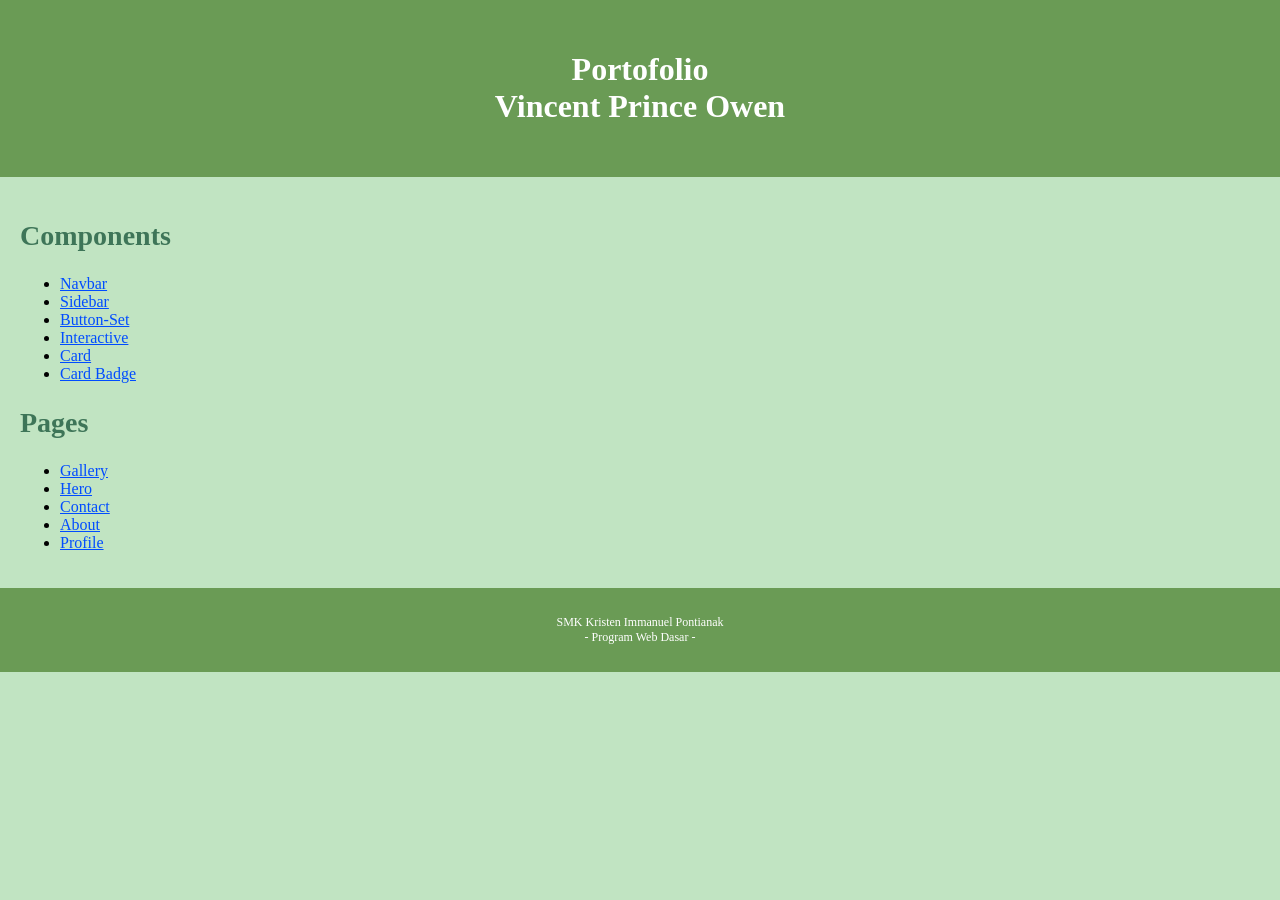
<file: index.html>
<!DOCTYPE html>
<html lang="en">
<head>
    <meta charset="UTF-8">
    <meta name="viewport" content="width=device-width, initial-scale=1.0">
    <title>Index</title>
    <link rel="stylesheet" href="/styles/index.css">
</head>
<body>
    <header>
        <h1>Portofolio <br>Vincent Prince Owen</h1>
    </header>

    <main>
        <section id="components">
            <h2>Components</h2>
            <ul>
                <li><a href="/components/navbar.html">Navbar</a></li>
                <li><a href="/components/sidebar.html">Sidebar</a></li>
                <li><a href="/components/button-set.html">Button-Set</a></li>
                <li><a href="/components/interative.html">Interactive</a></li>
                <li><a href="/components/card.html">Card</a></li>
                <li><a href="/components/card-badge.html">Card Badge</a></li>
            </ul>
        </section>

        <section id="pages">
            <h2>Pages</h2>
            <ul>
                <li><a href="/pages/gallery.html">Gallery</a></li>
                <li><a href="/pages/hero.html">Hero</a></li>
                <li><a href="/pages/contact.html">Contact</a></li>
                <li><a href="/pages/about.html">About</a></li>
                <li><a href="/pages/profile.html">Profile</a></li>
            </ul>
        </section>
    </main>

    <footer>
        <p>SMK Kristen Immanuel Pontianak<br> - Program Web Dasar - </p>
    </footer>
</body>
</html>
</file>
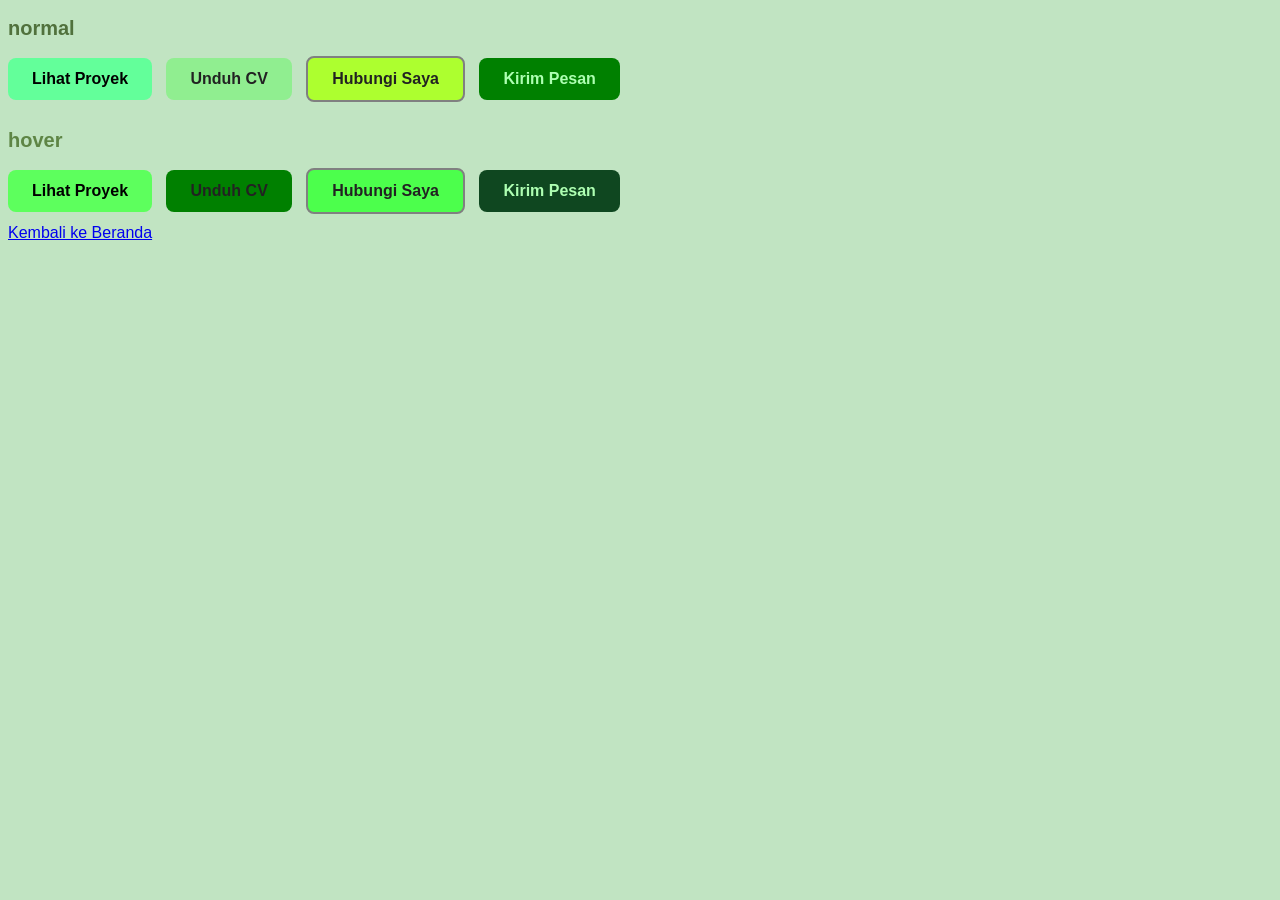
<file: components/button-set.html>
<!DOCTYPE html>
<html lang="id">
<head>
    <meta charset="UTF-8">
    <meta name="viewport" content="width=device-width, initial-scale=1.0">
    <title>Button Set</title>
    <style>
        body {
            background-color: #f4f4f4;
            font-family: Arial, sans-serif;
        }
        h2 {
            color: #222222;
            font-size: 20px;
        }
        .btn {
            display: inline-block;
            padding: 12px 24px;
            border-radius: 8px;
            font-weight: bold;
            text-decoration: none;
            cursor: pointer;
            object-position: center;
        }
        .button-group .btn {
            margin-right: 10px;
            margin-bottom: 10px;
        }
        .btn-primary {
            background-color: rgb(99, 255, 154);
            color: rgb(0, 0, 0);
        }
        .btn-secondary {
            background-color: lightgreen;
        }
        .btn-outline {
            background-color: greenyellow;
            border: 2px solid grey;
        }
        .btn-send {
            background-color: green;
            color: rgb(174, 255, 178);
        }
        .btn-secondary,
        .btn-outline {
            color: #222222;
        }
        .btn-primary:hover,
        .btn-primary.forced-hover {
            background-color: #5dff5d;
        }

        .btn-secondary:hover,
        .btn-secondary.forced-hover {
            background-color: green;
        }

        .btn-outline:hover,
        .btn-outline.forced-hover {
            background-color: rgb(76, 255, 76);
        }

        .btn-send:hover,
        .btn-send.forced-hover {
            background-color: rgb(15, 71, 32);
        }

    </style>
</head>
<body style="background-color: rgb(193, 228, 194);">
    <main>
        <h2 style="color:  #51713d;">normal</h2>
        <div class="button-group">
            <a class="btn btn-primary">Lihat Proyek</a>
            <a class="btn btn-secondary">Unduh CV</a>
            <a class="btn btn-outline">Hubungi Saya</a>
            <a class="btn btn-send">Kirim Pesan</a>
        </div>
        <h2 style="color: #5e8545;">hover</h2>
        <div class="button-group">
            <a class="btn btn-primary forced-hover">Lihat Proyek</a>
            <a class="btn btn-secondary forced-hover">Unduh CV</a>
            <a class="btn btn-outline forced-hover">Hubungi Saya</a>
            <a class="btn btn-send forced-hover">Kirim Pesan</a>
        </div>
    </main>
    <footer>
        <a href="/index.html">Kembali ke Beranda</a>
    </footer>
</body>
</html>
</file>
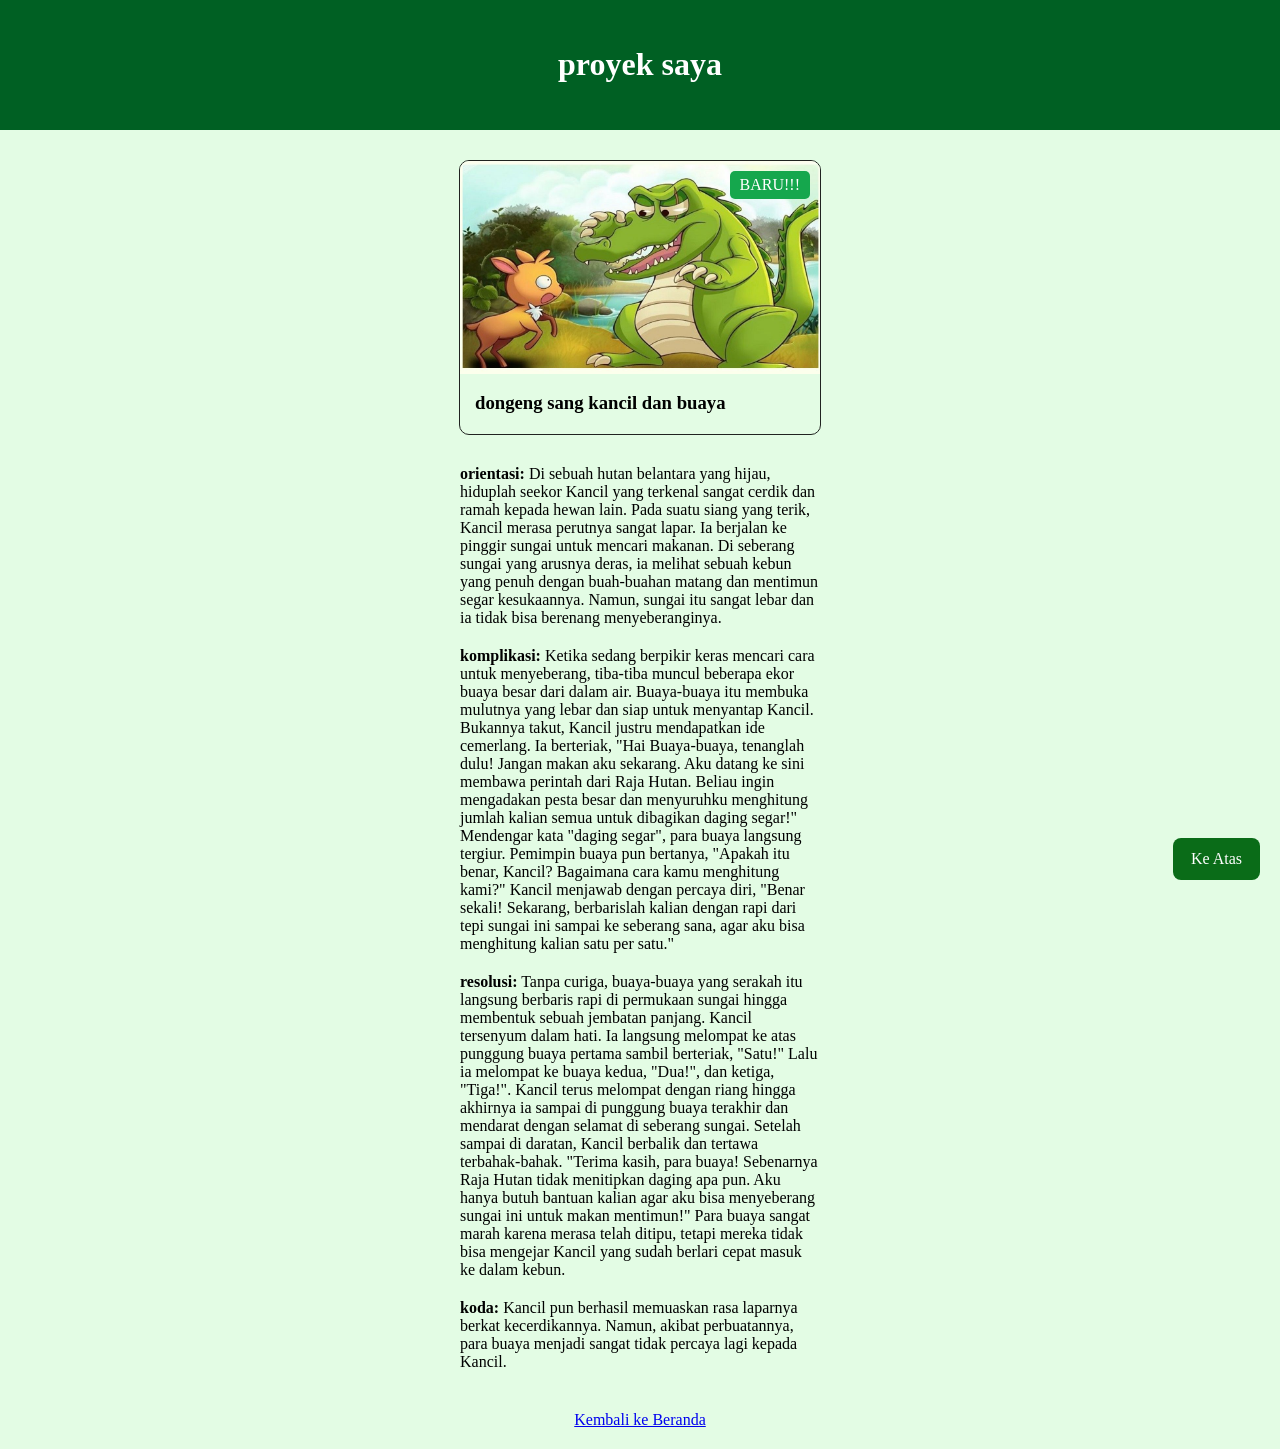
<file: components/card-badge.html>
<!DOCTYPE html>
<html lang="id">
<head>
    <meta charset="UTF-8">
    <meta name="viewport" content="width=device-width, initial-scale=1.0">
    <title>card-badge</title>
    <style>
        #top {
            padding: 25px;
            background-color: #006023;
            color: white;
            text-align: center;
        }
        .card {
            position: relative;
            width: 360px;
            margin: 30px auto;
            border: 1px solid #202320;
            border-radius: 10px;
            overflow: hidden;
        }
        .card img {
            width: 100%;
            display: block;
        }
        .card h3,
        .card p {
            padding: 0 15px;
        }
        .card .badge {
            position: absolute;
            top: 10px;
            right: 10px;
            background-color: #15a74d;
            color: white;
            border-radius: 5px;
            padding: 5px 10px;
        }
        main p {
            width: 360px;
            margin: 20px auto;
        }
        .back-to-top {
            position: fixed;
            right: 20px;
            bottom: 20px;
            z-index: 999;
            background-color: #0a6c18;
            color: white;
            padding: 12px 18px;
            border-radius: 8px;
            text-decoration: none;
        }
        .back-to-top:hover {
            background-color: #084a0c;
        }
        footer {
            padding: 20px;
            text-align: center;
        }
        body{
            margin:0
           
        }
    </style>
</head>
<body style="background-color: rgb(227, 252, 228);">
    <header id="top">
        <h1>proyek saya</h1>
    </header>
    <main>
        <div class="card">
            <img src="/assets/images/kancil.jpg" alt="gambar kancil dan buaya">
            <span class="badge">BARU!!!</span>
            <h3>dongeng sang kancil dan buaya</h3>
            <p></p>
        </div>
        <p><strong>orientasi:</strong> Di sebuah hutan belantara yang hijau, hiduplah seekor Kancil yang terkenal sangat cerdik dan ramah kepada hewan lain. Pada suatu siang yang terik, Kancil merasa perutnya sangat lapar. Ia berjalan ke pinggir sungai untuk mencari makanan. Di seberang sungai yang arusnya deras, ia melihat sebuah kebun yang penuh dengan buah-buahan matang dan mentimun segar kesukaannya. Namun, sungai itu sangat lebar dan ia tidak bisa berenang menyeberanginya.</p>
        <p><strong>komplikasi:</strong> Ketika sedang berpikir keras mencari cara untuk menyeberang, tiba-tiba muncul beberapa ekor buaya besar dari dalam air. Buaya-buaya itu membuka mulutnya yang lebar dan siap untuk menyantap Kancil.
                                        Bukannya takut, Kancil justru mendapatkan ide cemerlang. Ia berteriak, "Hai Buaya-buaya, tenanglah dulu! Jangan makan aku sekarang. Aku datang ke sini membawa perintah dari Raja Hutan. Beliau ingin mengadakan pesta besar dan menyuruhku menghitung jumlah kalian semua untuk dibagikan daging segar!"
                                        Mendengar kata "daging segar", para buaya langsung tergiur. Pemimpin buaya pun bertanya, "Apakah itu benar, Kancil? Bagaimana cara kamu menghitung kami?"
                                        Kancil menjawab dengan percaya diri, "Benar sekali! Sekarang, berbarislah kalian dengan rapi dari tepi sungai ini sampai ke seberang sana, agar aku bisa menghitung kalian satu per satu."</p>
        <p><strong>resolusi:</strong> Tanpa curiga, buaya-buaya yang serakah itu langsung berbaris rapi di permukaan sungai hingga membentuk sebuah jembatan panjang.
                                      Kancil tersenyum dalam hati. Ia langsung melompat ke atas punggung buaya pertama sambil berteriak, "Satu!" Lalu ia melompat ke buaya kedua, "Dua!", dan ketiga, "Tiga!". Kancil terus melompat dengan riang hingga akhirnya ia sampai di punggung buaya terakhir dan mendarat dengan selamat di seberang sungai.
                                      Setelah sampai di daratan, Kancil berbalik dan tertawa terbahak-bahak. "Terima kasih, para buaya! Sebenarnya Raja Hutan tidak menitipkan daging apa pun. Aku hanya butuh bantuan kalian agar aku bisa menyeberang sungai ini untuk makan mentimun!"
                                      Para buaya sangat marah karena merasa telah ditipu, tetapi mereka tidak bisa mengejar Kancil yang sudah berlari cepat masuk ke dalam kebun.</p>
        <p><strong>koda:</strong> Kancil pun berhasil memuaskan rasa laparnya berkat kecerdikannya. Namun, akibat perbuatannya, para buaya menjadi sangat tidak percaya lagi kepada Kancil.</p>
    <footer>
        <a href="/index.html">Kembali ke Beranda</a>
    </footer>
    <a href="#top" class="back-to-top">Ke Atas</a>
</body>
</html>
</file>
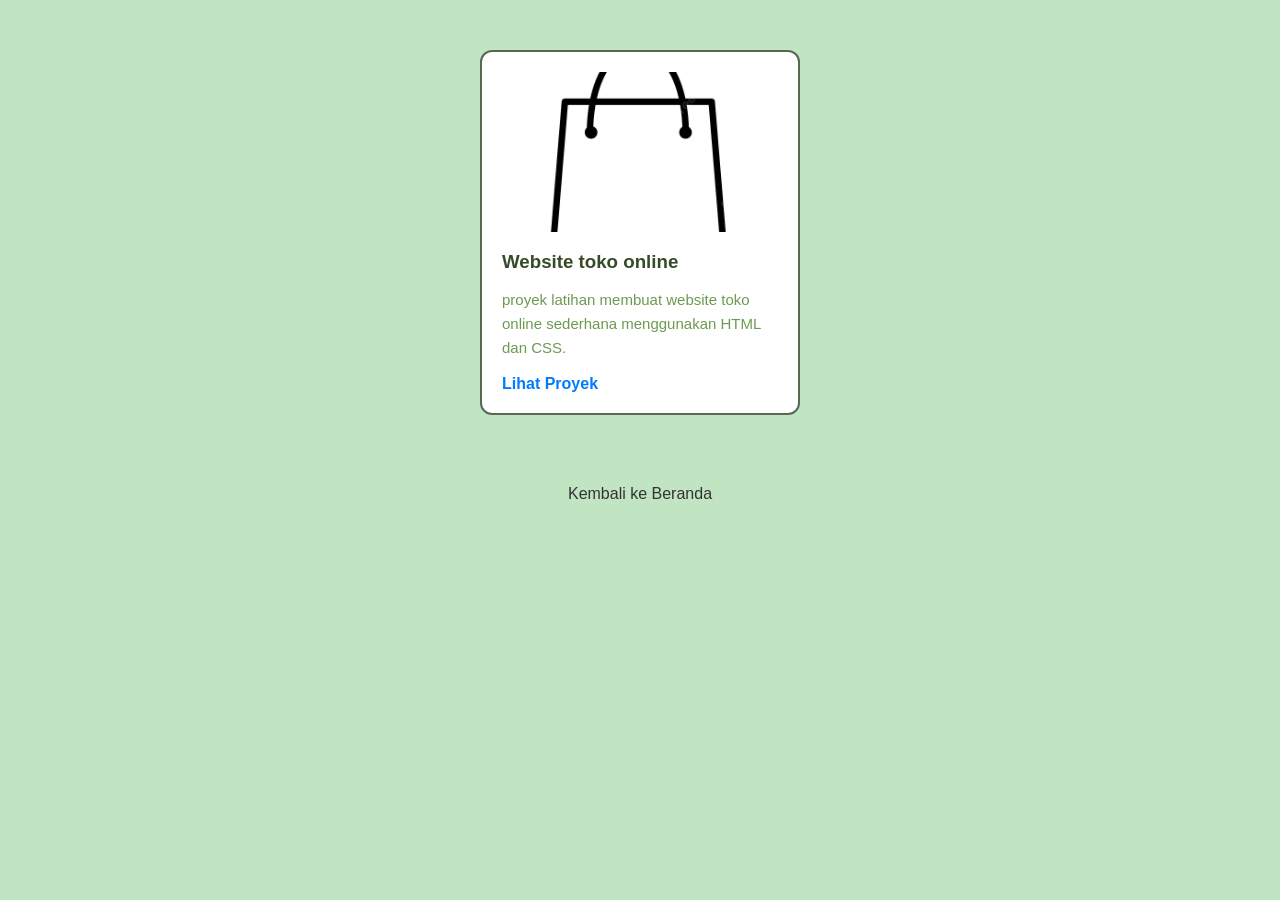
<file: components/card.html>
<!DOCTYPE html>
<html lang="id">
<head>
    <meta charset="UTF-8">
    <meta name="viewport" content="width=device-width, initial-scale=1.0">
    <title>Card</title>
    <style>
        * {
            box-sizing: border-box;
        }
        body {
            margin: 0;
            background-color: rgb(193, 228, 194);
            font-family: Arial, sans-serif;
        }
        main {
            padding: 20px;
        }
        .card {
            width: 320px;
            padding: 20px;
            border: 2px solid #596854;
            margin: 30px auto;
            border-radius: 12px;
            background-color: white;
        }
        .card img {
            width: 100%;
            height: 160px;
            display: block;
            object-fit: cover;
        }
        .card h3 {
            color:#364b27;
            margin-bottom: 8px;
        }
        .card p {
            font-size: 15px;
            line-height: 1.6;
            color: #6d9a51;
        }
        .card a {
            color: #007bff;
            text-decoration: none;
            font-weight: bold;
        }
        footer {
            text-align: center;
            padding: 20px;
        }
        footer a {
            color: #333333;
            text-decoration: none;
        }
    </style>
</head>
<body>
    <main>
        <div class="card">
            <img src="/assets/images/proyek.jpg" alt="Gambar Proyek">
            <h3>Website toko online</h3>
            <p>
               proyek latihan membuat website toko online sederhana menggunakan HTML dan CSS.
            </p>
            <a>Lihat Proyek</a>
        </div>
    </main>
    <footer>
        <a href="/index.html">Kembali ke Beranda</a>
    </footer>
</body>
</html>
</file>
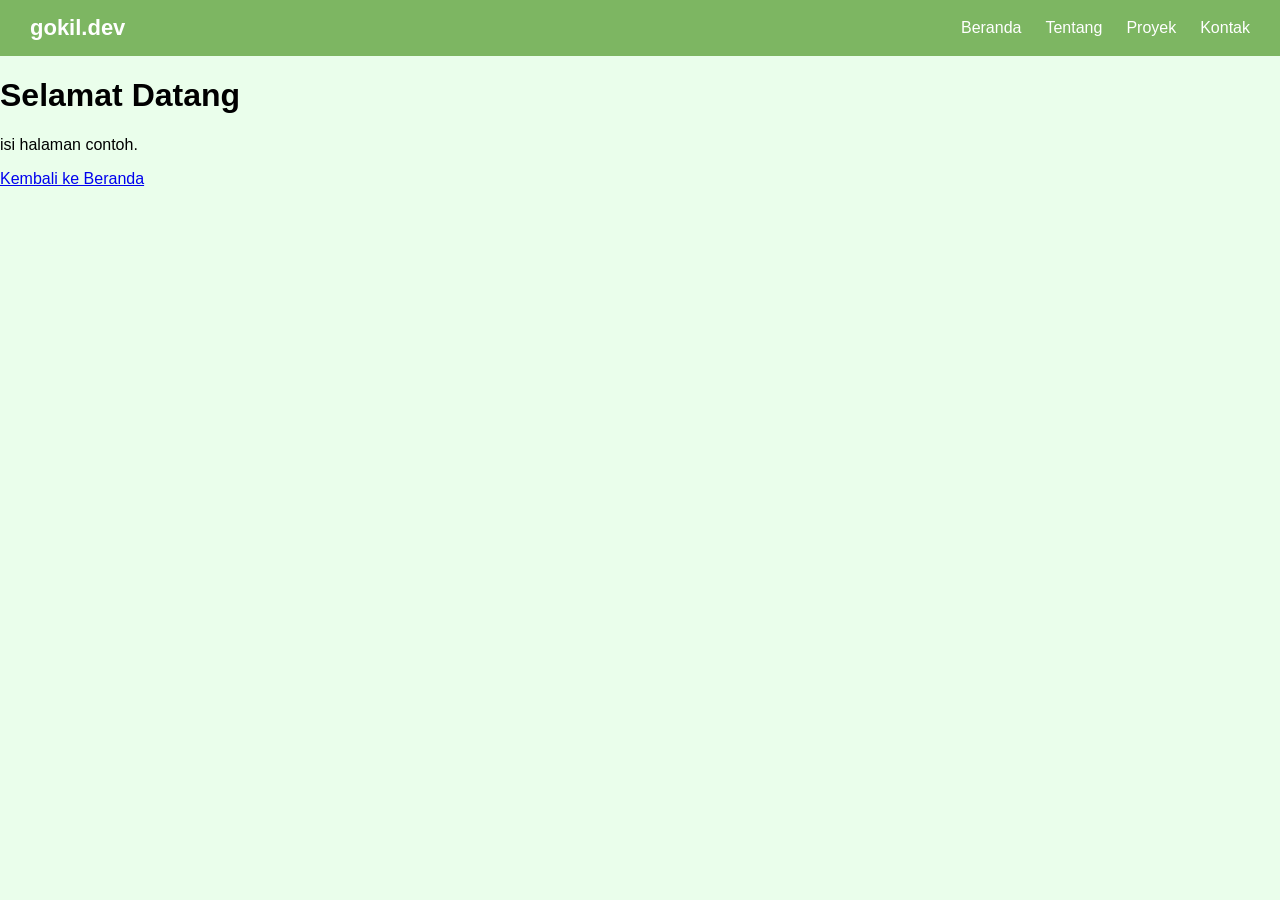
<file: components/navbar.html>
<!DOCTYPE html>
<html lang="id">
<head>
    <meta charset="UTF-8">
    <meta name="viewport" content="width=device-width, initial-scale=1.0">
    <title>Navbar</title>
    <link rel="stylesheet" href="../styles/navbar.css">
</head>
<body>
    <header id="main-header">
        <nav class="navbar">
            <div class="logo">gokil.dev</div>
            <ul class="nav-menu">
                <li><a>Beranda</a></li>
                <li><a>Tentang</a></li>
                <li><a>Proyek</a></li>
                <li><a>Kontak</a></li>
            </ul>
        </nav>
    </header>
    <main>
        <h1>Selamat Datang</h1>
        <p>isi halaman contoh.</p>
        </section>
    </main>
    <footer>
        <a href="/index.html">Kembali ke Beranda</a>
    </footer>
</body>
</html>
</file>
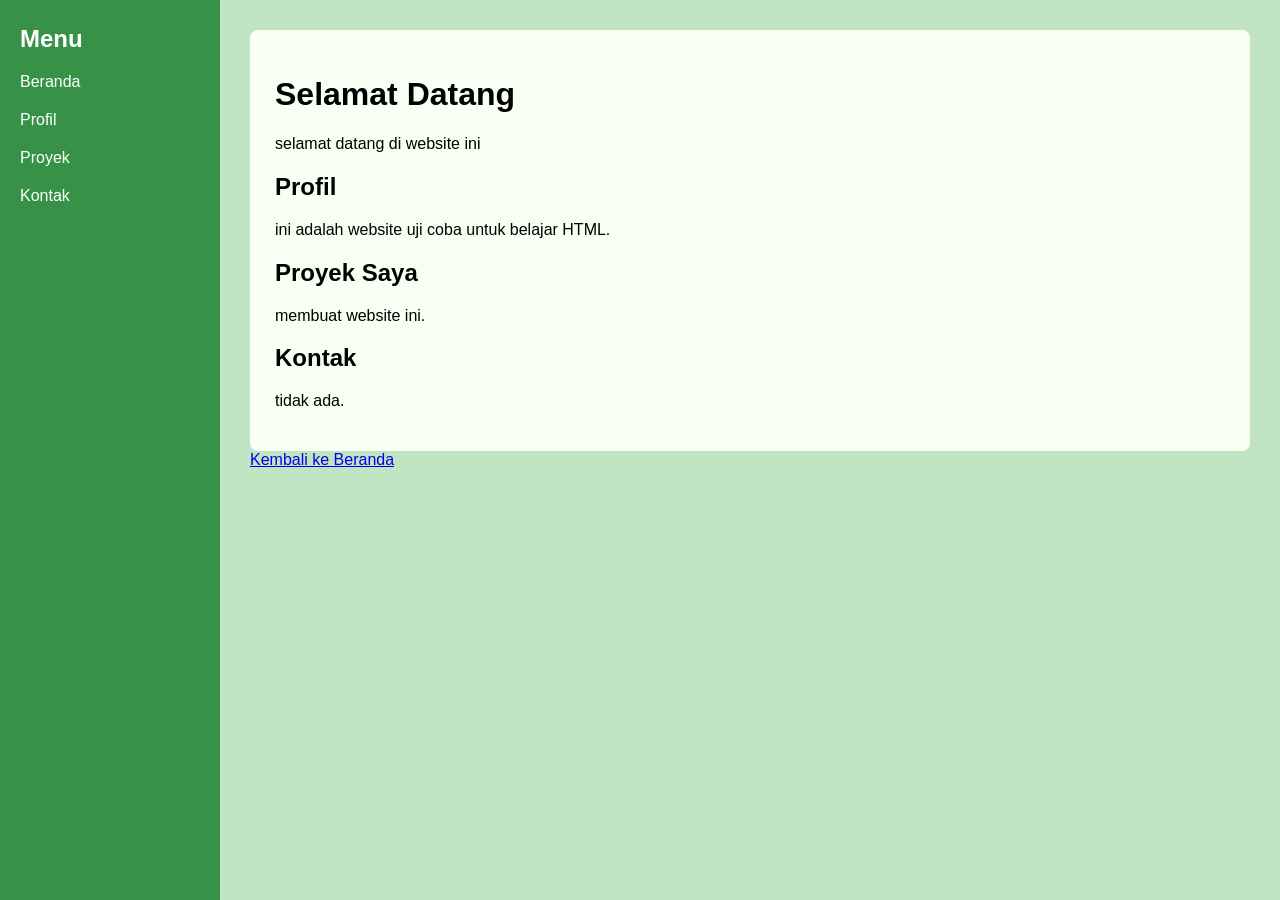
<file: components/sidebar.html>
<!DOCTYPE html>
<html lang="id">
<head>
    <meta charset="UTF-8">
    <meta name="viewport" content="width=device-width, initial-scale=1.0">
    <title>Sidebar</title>
    <style>
        body {
            margin: 0;
            font-family: Arial, Helvetica, sans-serif;
            background-color: rgb(193, 228, 194);
        }
        .container {
            display: flex;
            min-height: 100vh;
        }
        .sidebar {
            width: 220px;
            background-color: #379248;
            padding: 25px 20px;
            box-sizing: border-box;
        }
        .sidebar h2 {
            color: white;
            margin-top: 0;
        }
        .sidebar ul {
            list-style: none;
            padding: 0;
        }
        .sidebar li {
            margin-bottom: 20px;
        }
        .sidebar a {
            color: white;
            text-decoration: none;
        }
        .sidebar a:hover {
            color: #000000;
        }
        main {
            flex: 1;
            padding: 30px;
        }
        .content {
            background-color: rgb(248, 255, 243);
            padding: 25px;
            border-radius: 8px;
        }
      
    </style>
</head>
<body>
    <div class="container">
        <aside class="sidebar">
            <h2>Menu</h2>
            <ul>
                <li><a>Beranda</a></li>
                <li><a>Profil</a></li>
                <li><a>Proyek</a></li>
                <li><a>Kontak</a></li>
            </ul>
        </aside>
        <main>
        <div class="content">
            <h1>Selamat Datang</h1>
            <p>selamat datang di website ini</p>
            <section id="profil">
                <h2>Profil</h2>
                <p>ini adalah website uji coba untuk belajar HTML.</p>
            </section>
            <section id="proyek">
                <h2>Proyek Saya</h2>
                <p>membuat website ini.</p>
            </section>
            <section id="kontak">
                <h2>Kontak</h2>
                <p>tidak ada.</p>
            </section>
        </div>
        <footer>
            <a href="/index.html">Kembali ke Beranda</a>
        </footer>
        </main>
    </div>
</body>
</html>
</file>
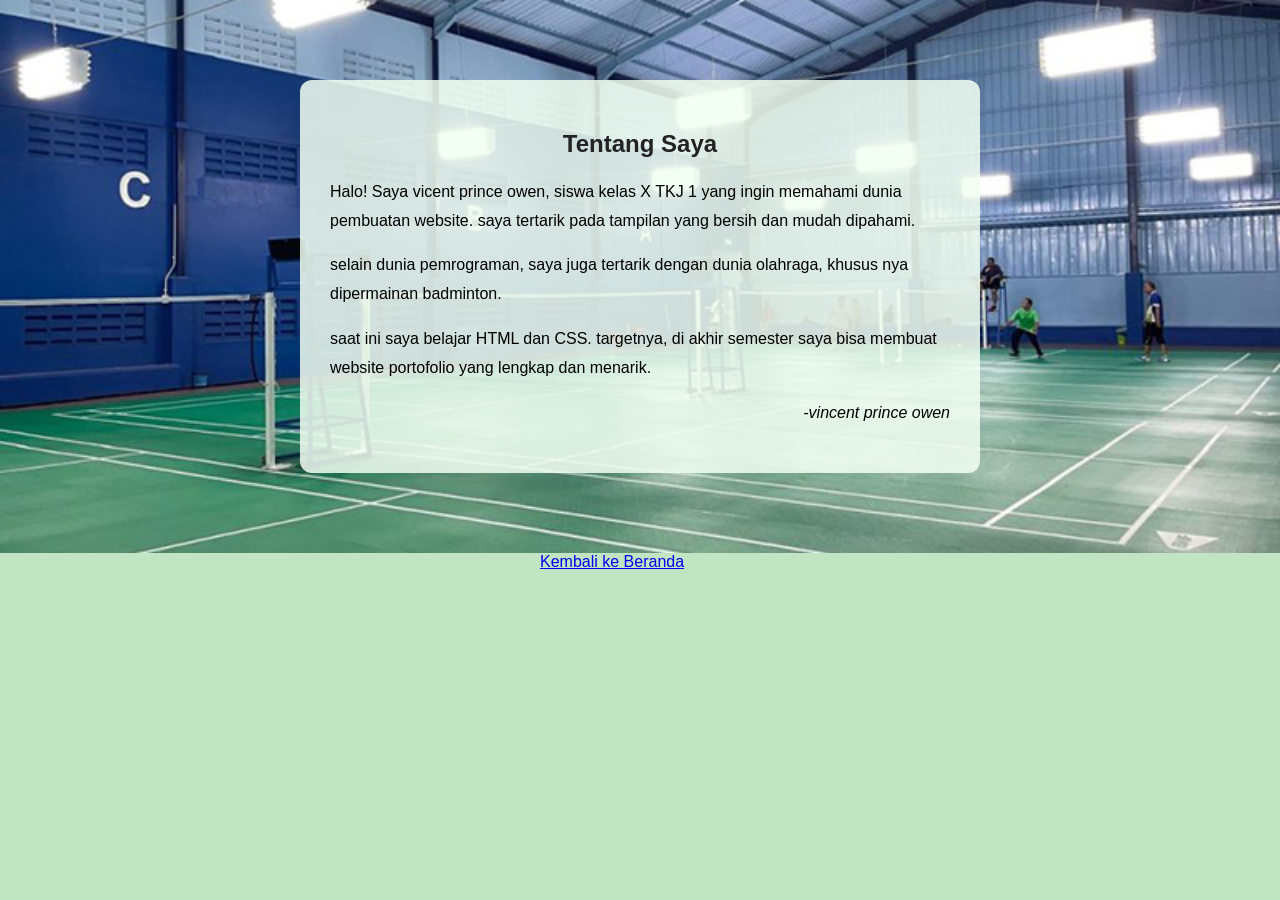
<file: pages/about.html>
<!DOCTYPE html>
<html lang="id">
<head>
    <meta charset="UTF-8">
    <meta name="viewport" content="width=device-width, initial-scale=1.0">
    <title>About Me</title>
    <link rel="stylesheet" href="/styles/about.css">
</head>
<body>
    <main>
        <section id="about">
            <div class="about-box">
            <h2>Tentang Saya</h2>
            <p>
                Halo! Saya vicent prince owen, siswa kelas X TKJ 1 yang ingin memahami dunia pembuatan website. saya tertarik pada tampilan yang bersih dan mudah dipahami. 
                
            </p>
            <p>
                selain dunia pemrograman, saya juga tertarik dengan dunia olahraga, khusus nya dipermainan badminton.
            </p>
            <p>
               saat ini saya belajar HTML dan CSS. targetnya, di akhir semester saya bisa membuat website portofolio yang lengkap dan menarik.
            </p>
            <p class="closing">
               -vincent prince owen
            </p>
            </div>
        </section>
    </main>
    <footer>
        <a href="/index.html">Kembali ke Beranda</a>
    </footer>
</body>
</html>
</file>
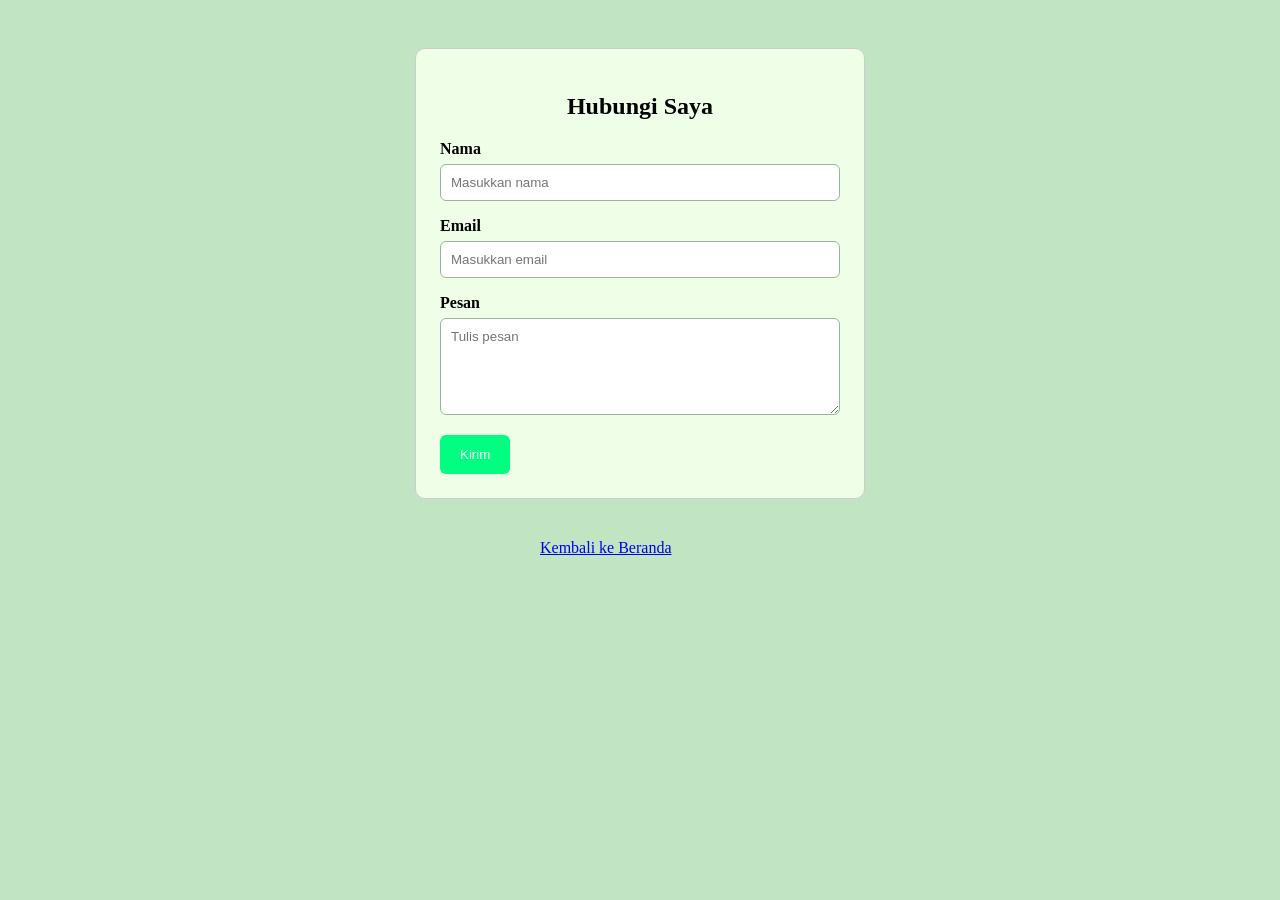
<file: pages/contact.html>
<!DOCTYPE html>
<html lang="id">
<head>
    <meta charset="UTF-8">
    <meta name="viewport" content="width=device-width, initial-scale=1.0">
    <title>Contact</title>
    <style>
        body {
            background-color: #f4f4f4;
            font-family:'Times New Roman', Times, serif;
            background-color: rgb(193, 228, 194);
        }
        #contact {
            padding: 40px 20px;
        }
        .contact-form {
            width: 400px;
            margin: auto;
            padding: 24px;
            border: 1px solid #ccc;
            border-radius: 10px;
            background-color: rgb(239, 255, 231);
        }
        .contact-form h2 {
            text-align: center;
        }
        .form-group {
            margin-bottom: 16px;
        }
        .form-group label {
            display: block;
            font-weight: bold;
            margin-bottom: 6px;
        }
        .form-group input,
        .form-group textarea {
            width: 100%;
            box-sizing: border-box;
            padding: 10px;
            border: 1px solid #9bb39f;
            border-radius: 6px;
            font-family: Arial, Helvetica, sans-serif;
        }
        .form-group input:focus,
        .form-group textarea:focus {
            outline: none;
            border-color: #00ff80;
            background-color: #effff1;
        }
        .form-group textarea:focus {
            border-color: #00ff80;
            background-color: #effff1;
        }
        .btn-submit {
            background-color: #00ff80;
            color: white;
            padding: 12px 20px;
            border: none;
            border-radius: 6px;
            cursor: pointer;
        }
        .btn-submit:hover {
            background-color: #00924e;
        }
        a {
            display: block;
            width: 200px;
            margin: 0 auto;
        }
    </style>
</head>
<body>
    <section id="contact">
        <form class="contact-form">
            <h2>Hubungi Saya</h2>
            <div class="form-group">
                <label for="nama">Nama</label>
                <input type="text" id="nama" name="nama" placeholder="Masukkan nama ">
            </div>
            <div class="form-group">
                <label for="email">Email</label>
                <input type="email" id="email" name="email" placeholder="Masukkan email ">
            </div>
            <div class="form-group">
                <label for="pesan">Pesan</label>
                <textarea id="pesan" name="pesan" rows="5" placeholder="Tulis pesan "></textarea>
            </div>
            <button type="submit" class="btn-submit">Kirim</button>
        </form>
    </section>
    <a href="../index.html">Kembali ke Beranda</a>
</body>
</html>
</file>
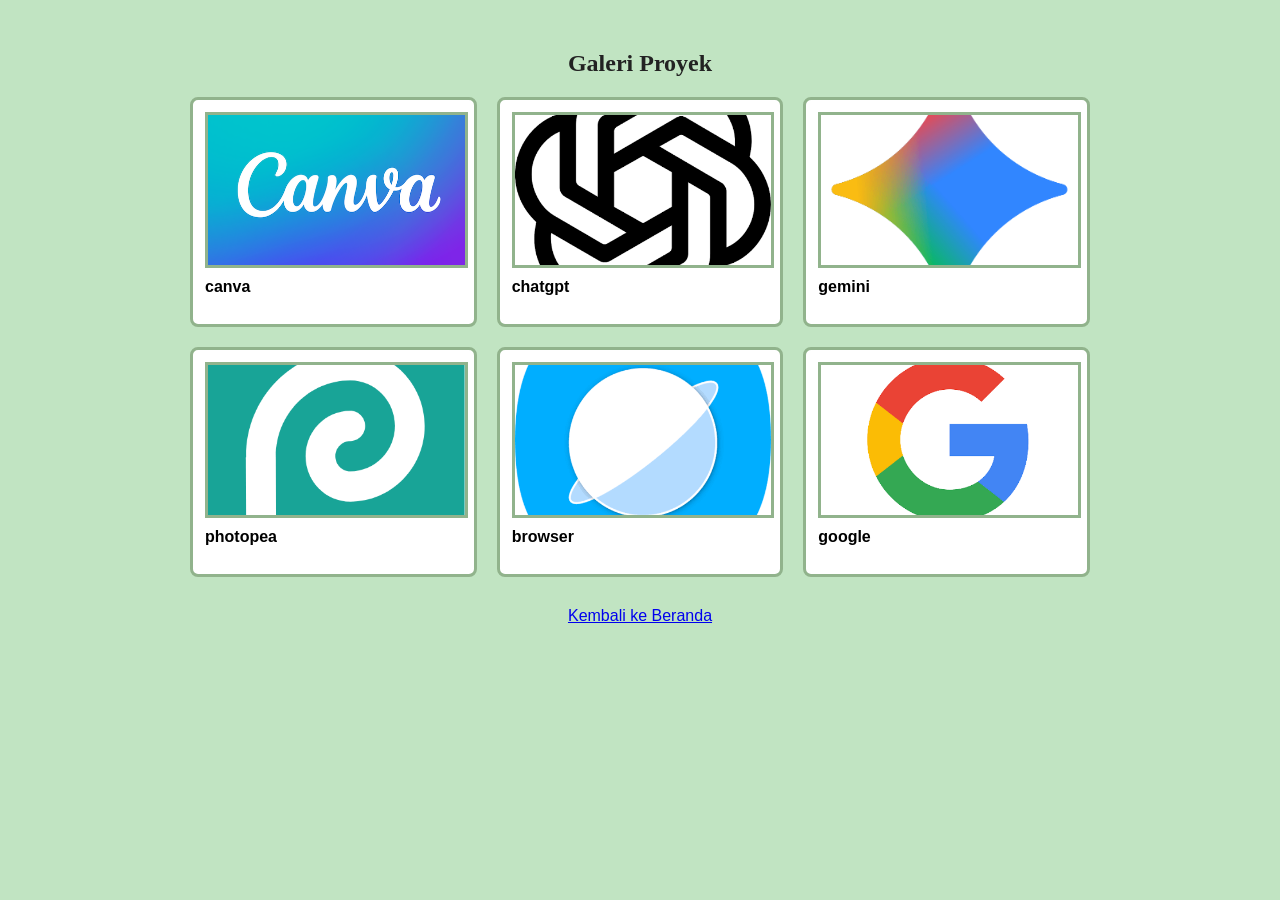
<file: pages/gallery.html>
<!DOCTYPE html>
<html lang="id">
<head>
    <meta charset="UTF-8">
    <meta name="viewport" content="width=device-width, initial-scale=1.0">
    <title>Gallery</title>
    <link rel="stylesheet" href="/styles/gallery.css">
</head>
<body>
    <main>
        <section id="gallery">
            <h2 style="font-family: 'Times New Roman', Times, serif;">Galeri Proyek</h2>
            <div class="gallery">
                <article class="gallery-item">
                    <img src="/assets/images/canva.png" alt="canva">
                    <h3>canva</h3>
                </article>
                <article class="gallery-item">
                    <img src="/assets/images/gpt.png" alt="chatgpt">
                    <h3>chatgpt</h3>
                </article>
                <article class="gallery-item">
                    <img src="/assets/images/gemini.png" alt="gemini">
                    <h3>gemini</h3>
                </article>
                <article class="gallery-item">
                    <img src="/assets/images/photo.png" alt="photopea">
                    <h3>photopea</h3>
                </article>
                <article class="gallery-item">
                    <img src="/assets/images/browser.png" alt="browser">
                    <h3>browser</h3>
                </article>
                <article class="gallery-item">
                    <img src="/assets/images/google.png" alt="google">
                    <h3>google</h3>
                </article>
            </div>
        </section>
    </main>
    <footer>
        <a href="/index.html">Kembali ke Beranda</a>
    </footer>
</body>
</html>
</file>
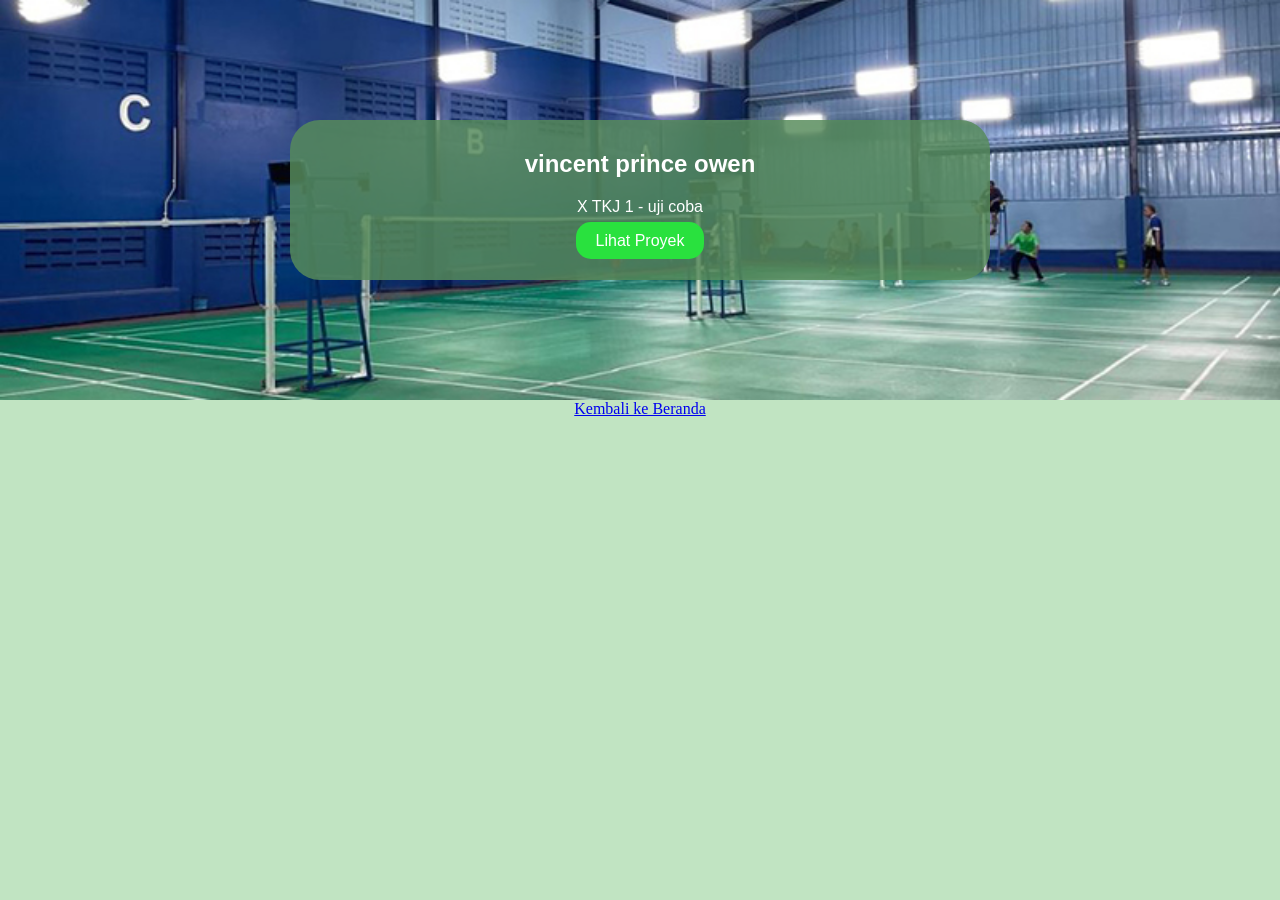
<file: pages/hero.html>
<!DOCTYPE html>
<html lang="en">
<head>
    <meta charset="UTF-8">
    <meta name="viewport" content="width=device-width, initial-scale=1.0">
    <title>Hero</title>
    <link rel="stylesheet" href="/styles/hero.css"><link>
</head>
<body>
    <main>
        <section id="hero">
            <div class="hero-content">
                <h1>vincent prince owen</h1>
                <p>X TKJ 1 - uji coba</p>
                <a class="btn">Lihat Proyek</a>
            </div>
        </section>
    </main>
    <footer>
        <a class="center" href="/index.html">Kembali ke Beranda</a>
    </footer>
</body>
</html>
</file>
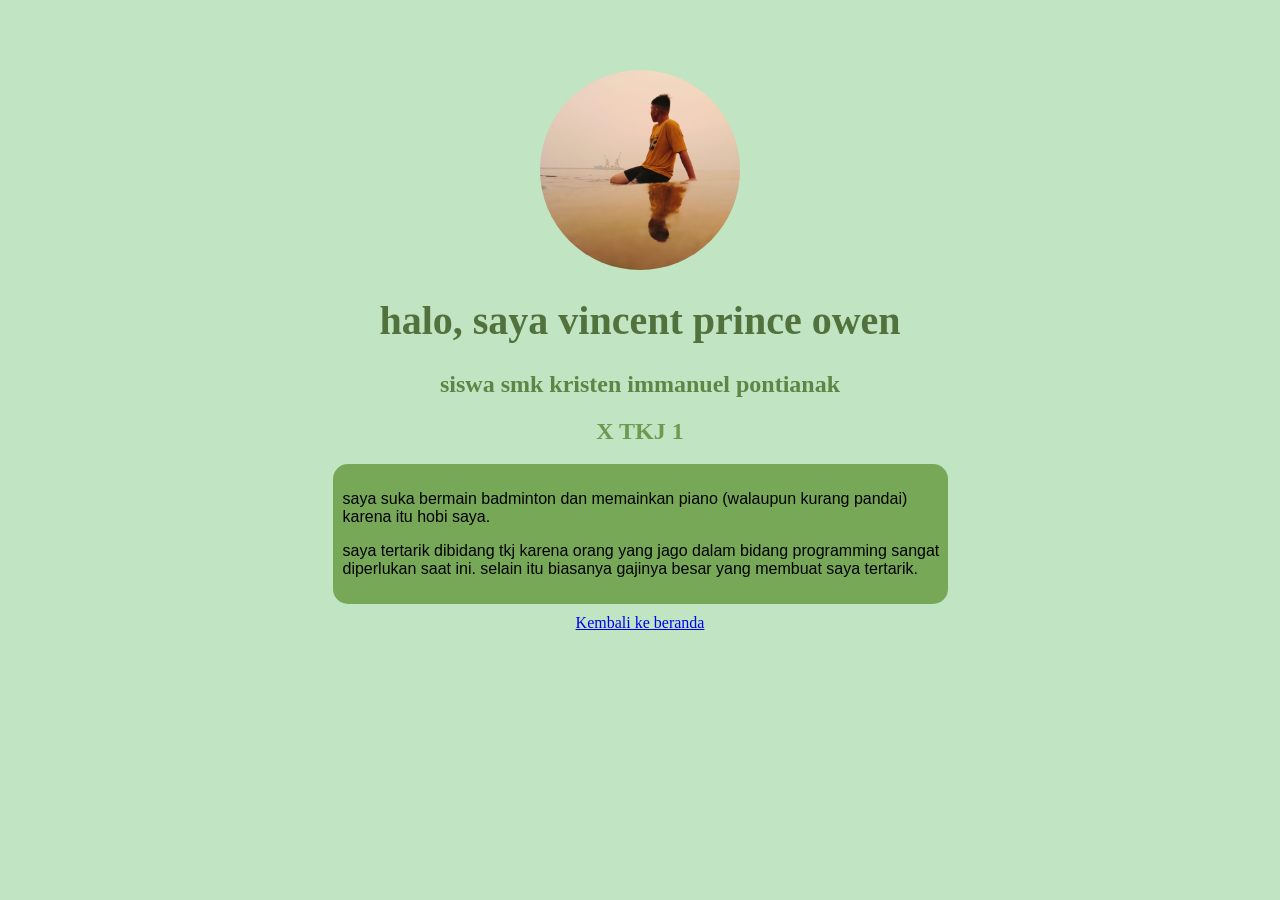
<file: pages/profile.html>
<!DOCTYPE html>
<html lang="en">
<head>
    <meta charset="UTF-8">
    <meta name="viewport" content="width=device-width, initial-scale=1.0">
    <title>Profil singkat</title>
</head>
<body style="
          background-color: rgb(193, 228, 194);
          "
    <main>
        <img 
            src="/assets/images/my foto.jpeg" 
            alt="foto/profil"
            style="
                width: 200px;
                height: 200px;
                object-fit: cover;
                object-position: center;
                display: block;
                margin: 70px auto 5px;
                clip-path: circle(50%);
            "
        >

        <h1 style="
            font-size: 40px;
            text-align: center;
            font-family: Georgia, serif;
            color:  #51713d;
        ">
           halo, saya vincent prince owen
        </h1>

        <h2 style="
            font-size: 24px;
            text-align: center;
            font-family: 'Times New Roman', Times, serif;
            color:  #5e8545;
        ">
            siswa smk kristen immanuel pontianak
        </h2>

  <h2 style="
            font-size: 24px;
            text-align: center;
            font-family: 'Times New Roman', Times, serif;
            color:  #6d9a51;
        ">
            X TKJ 1
        </h2>

        <div style="
            display: block;
            width: 600px;
            margin: auto;
            padding: 10px 5px 10px 10px;
            background-color: #77a858;
            border-radius: 15px;
        ">
            <p style="
                font-size: 16px;
                direction: ltr;
                font-family: Arial, serif;
                color: rgb(0, 0, 0);
            ">
                saya suka bermain badminton dan memainkan piano (walaupun kurang pandai) karena itu hobi saya.
            </p>

            <p style="
                font-size: 16px;
                direction: ltr;
                font-family: Arial, serif;
            ">
                saya tertarik dibidang tkj karena orang yang jago dalam bidang programming sangat diperlukan saat ini. selain itu biasanya gajinya besar yang membuat saya tertarik. 
            </p>
        </div>
    </main>

    <footer style="
        display: flex;
        padding-top: 10px;
        justify-content: center;
    ">
        <a href="index.html">Kembali ke beranda</a>
    </footer>
</body>
</html>
</file>
<file: styles/index.css>
body {
    margin: 0;
    padding: 0;
    font-family: 'Times New Roman', Times, serif;
    background-color: rgb(193, 228, 194);
}

header {
    text-align: center;
    background-color: #6a9b55;
    color: white;
    padding: 30px;
}

#components h2,
#pages h2 {
    color: #3e7558;
    font-size: 28px;
}

main {
    padding: 20px;
}

main a {
    color: #004cff;
}

footer {
    font-size: 12px;
    text-align: center;
    background-color: #6a9b55;
    color: white;
    padding: 15px;
}
</file>
<file: styles/navbar.css>
body {
    margin: 0;
    font-family: Arial, Helvetica, sans-serif;
    background-color: rgb(234, 254, 235);
}

#main-header {
    background-color: #7db662;
}

.navbar {
    display: flex;
    justify-content: space-between;
    align-items: center;
    padding: 15px 30px;
}

.logo {
    color: white;
    font-size: 22px;
    font-weight: bold;
}

.nav-menu {
    display: flex;
    gap: 24px;
    margin: 0;
    padding: 0;
}

.nav-menu > li {
    list-style: none;
}

.nav-menu a {
    color: white;
    text-decoration: none;
    
}

.nav-menu a:hover {
    color: #00bcd4;
}
</file>
<file: styles/about.css>
body {
    font-family: 'Open Sans', sans-serif;
    margin: 0;
    background-color: rgb(193, 228, 194);
}

#about {
    background-image: url('/assets/images/background.jpg');
    background-size: cover;
    background-position: center;
    padding: 80px 0;
}

.about-box {
    width: 620px;
    margin: 0 auto;
    background-color: rgba(243, 255, 242, 0.85);
    padding: 30px;
    border-radius: 12px;
}

.about-box h2 {
    font-family: 'Poppins', sans-serif;
    text-align: center;
    color: #222222;
}

.about-box p {
    font-size: 16px;
    text-align: left;
    line-height: 1.8;
}

.about-box .closing {
    text-align: right;
    font-style: italic;
}
a{
    display: block;
    width: 200px;
    margin: 0 auto;
}
</file>
<file: styles/gallery.css>
body {
    margin: 0;
    padding: 30px;
    font-family: Arial, Helvetica, sans-serif;
    background-color:rgb(193, 228, 194) ;
}

#gallery {
    width: 900px;
    margin: auto;
}

#gallery h2 {
    text-align: center;
    color: #222;
}

.gallery {
    display: grid;
    grid-template-columns: repeat(3, 1fr);
    gap: 20px;
}

.gallery > .gallery-item {
    padding: 12px;
    border: 3px solid #91b38c;
    border-radius: 8px;
    box-sizing: border-box;
    background-color: white;
}

.gallery-item img {
    width: 100%;
    height: 150px;
    display: block;
    object-fit: cover;
    border: 3px solid #91b38c;
}

.gallery-item h3 {
    font-size: 16px;
    margin-top: 10px;
}

footer {
    margin-top: 30px;
    text-align: center;
}
</file>
<file: styles/hero.css>
body {
    margin: 0;
    padding: 0;
    background-color: rgb(193, 228, 194);
}

#hero {
    display: flex;
    background-image: url('../assets/images/background.jpg');
    background-size: cover;
    background-position: center;
    height: 400px;
    width: 100%;
    justify-content: center;
    align-items: center;
    text-align: center;
}

.hero-content {
    text-align: center;
    color: white;
    font-family: Arial, sans-serif;
    width: 640px;
    padding: 30px;
    background-color: rgba(87, 139, 91, 0.836);
    border-radius: 30px;
}

h1 {
    margin-top: 0;
}

.hero-content h1,
.hero-content p {
    animation-name: slide-up;
    animation-duration: 1.2s;
    animation-timing-function: ease-out;
    animation-delay: 0.3s;
    animation-iteration-count: 1;
    animation-direction: normal;
    animation-fill-mode: backwards;
}

.hero-content p {
    animation-delay: 0.6s;
}

@keyframes slide-up {
    0% {
        transform: translateY(60px);
        opacity: 0;
    }

    25% {
        transform: translateY(40px);
        opacity: 0.25;
    }

    50% {
        transform: translateY(20px);
        opacity: 0.5;
    }

    75% {
        transform: translateY(8px);
        opacity: 0.8;
    }

    100% {
        transform: translateY(0);
        opacity: 1;
    }
}

#hero .hero-content a {
    background-color: #29e13e;
    color: white;
    padding: 10px 20px;
    border-radius: 15px;
    text-decoration: none;
}

.center {
    display: flex;
    justify-content: center;
}
</file>
